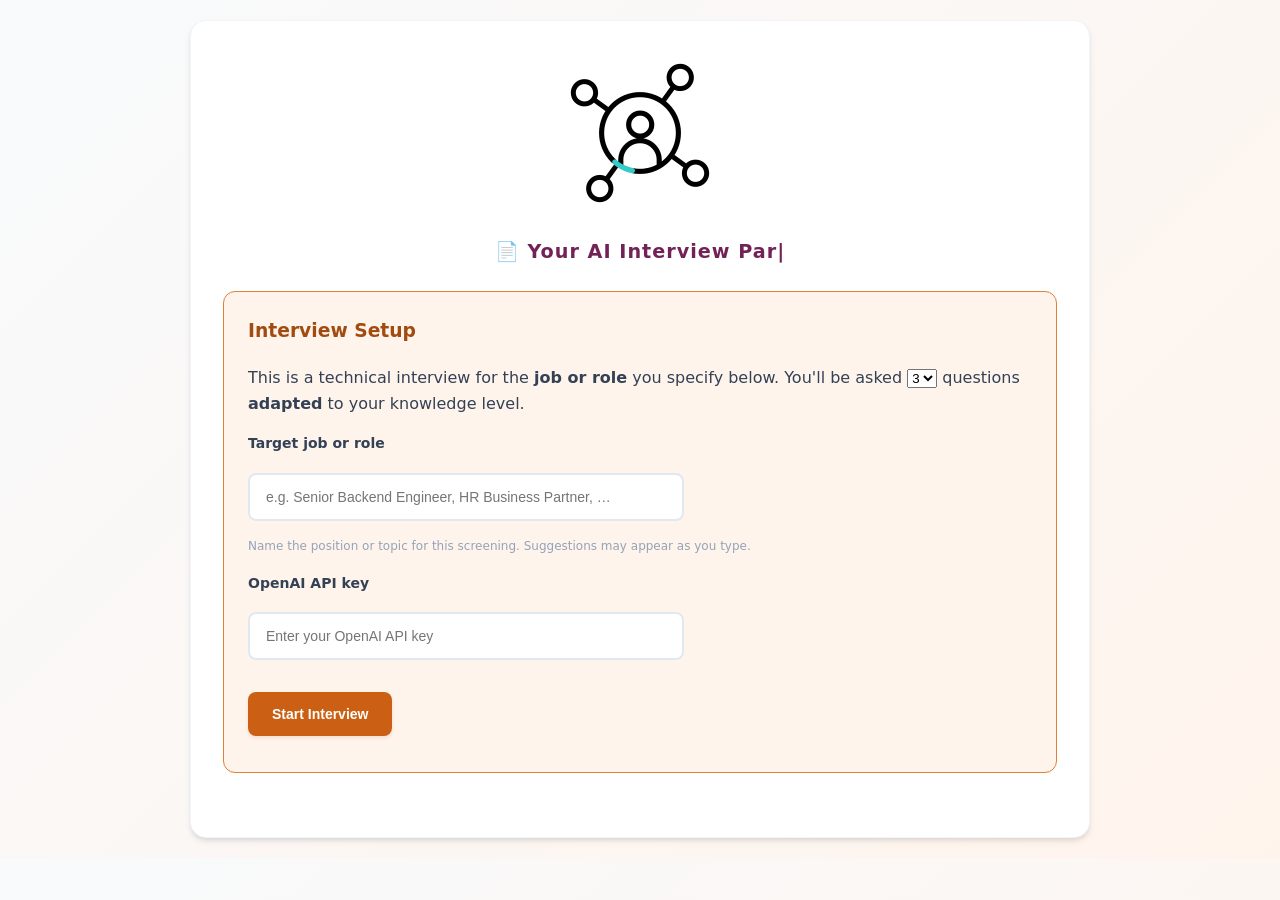
<file: index.html>
<!DOCTYPE html>
<html lang="en">
<head>
    <meta charset="UTF-8">
    <meta name="viewport" content="width=device-width, initial-scale=1.0">
    <title>kstHR</title>
    <style>
        /* === DESIGN SYSTEM: ORANGE-BASED HARMONIZED PALETTE === */
        :root {
            /* Primary Colors (Orange) */
            --primary: #cb6015;
            --primary-dark: #a14b11;
            --primary-light: #e07f3a;
            --primary-bg: #fff4ec;
            
            /* Secondary Colors */
            --secondary: #3b82f6;
            --secondary-dark: #2563eb;
            --secondary-light: #93c5fd;
            --secondary-bg: #eff6ff;
            
            /* Accent Colors */
            --accent: #8b5cf6;
            --accent-dark: #7c3aed;
            --accent-light: #c4b5fd;
            --accent-bg: #f5f3ff;
            
            /* Neutral Colors */
            --background: #f8fafc;
            --surface: #ffffff;
            --border: #e2e8f0;
            --border-light: #f1f5f9;
            --text-primary: #334155;
            --text-secondary: #64748b;
            --text-muted: #94a3b8;
            
            /* Status Colors */
            --success: #10b981;
            --success-bg: #ecfdf5;
            --warning: #f59e0b;
            --warning-bg: #fffbeb;
            --error: #ef4444;
            --error-bg: #fef2f2;

            /* Typing Text Color */
            --typing-text-color: #722257;
        }

        body {
            font-family: 'Segoe UI', system-ui, -apple-system, sans-serif;
            max-width: 900px;
            margin: 0 auto;
            padding: 20px;
            background: linear-gradient(135deg, var(--background) 0%, var(--primary-bg) 100%);
            color: var(--text-primary);
            line-height: 1.6;
        }
        
        .container {
            background: var(--surface);
            padding: 32px;
            border-radius: 16px;
            box-shadow: 0 4px 6px -1px rgba(0, 0, 0, 0.1), 0 2px 4px -1px rgba(0, 0, 0, 0.06);
            border: 1px solid var(--border-light);
        }
        
        h1 {
            color: var(--primary);
            margin-bottom: 8px;
            font-size: 2.25rem;
            font-weight: 700;
            text-align: center;
        }
        
        .setup-section {
            margin-bottom: 32px;
            padding: 24px;
            background: var(--primary-bg);
            border-radius: 12px;
            border-left: 4px solid var(--primary);
            border: 1px solid var(--primary-light);
        }
        
        .setup-section h3 {
            color: var(--primary-dark);
            margin-top: 0;
        }
        
        .question-section {
            margin: 24px 0;
            padding: 24px;
            background: var(--secondary-bg);
            border-radius: 12px;
            border-left: 4px solid var(--secondary);
            border: 1px solid var(--secondary-light);
            display: none;
        }
        
        .question-section h3 {
            color: var(--secondary-dark);
            margin-top: 0;
        }
        
        .answer-section {
            margin: 24px 0;
            padding: 24px;
            background: var(--accent-bg);
            border-radius: 12px;
            border-left: 4px solid var(--accent);
            border: 1px solid var(--accent-light);
            display: none;
        }
        
        .answer-section h3 {
            color: var(--accent-dark);
            margin-top: 0;
        }
        
        .progress-section {
            margin: 24px 0;
            padding: 20px;
            background: var(--success-bg);
            border-radius: 12px;
            text-align: center;
            display: none;
            border: 1px solid var(--success);
        }
        
        .progress-section h4 {
            color: var(--success);
            margin-top: 0;
        }
        
        .question-text {
            font-size: 16px;
            line-height: 1.7;
            margin-bottom: 16px;
            color: var(--text-primary);
            font-weight: 500;
        }
        
        .field-block {
            margin: 16px 0 8px 0;
        }
        .field-block label {
            display: block;
            font-size: 14px;
            font-weight: 600;
            color: var(--text-primary);
            margin-bottom: 6px;
        }
        .field-hint {
            font-size: 12px;
            color: var(--text-muted);
            margin: 4px 0 0 0;
        }
        input[type="password"], input[type="text"] {
            width: 100%;
            max-width: 400px;
            padding: 14px 16px;
            margin: 12px 0;
            border: 2px solid var(--border);
            border-radius: 8px;
            font-size: 14px;
            transition: all 0.2s ease;
            background: var(--surface);
            color: var(--text-primary);
        }
        
        input[type="password"]:focus, input[type="text"]:focus {
            outline: none;
            border-color: var(--primary);
            box-shadow: 0 0 0 3px rgba(203, 96, 21, 0.1);
        }
        
        textarea {
            width: 100%;
            padding: 14px 16px;
            margin: 12px 0;
            border: 2px solid var(--border);
            border-radius: 8px;
            font-size: 14px;
            min-height: 120px;
            resize: vertical;
            transition: all 0.2s ease;
            background: var(--surface);
            color: var(--text-primary);
            font-family: inherit;
        }
        
        textarea:focus {
            outline: none;
            border-color: var(--accent);
            box-shadow: 0 0 0 3px rgba(139, 92, 246, 0.1);
        }
        
        button {
            background: var(--secondary);
            color: white;
            border: none;
            padding: 14px 24px;
            border-radius: 8px;
            cursor: pointer;
            font-size: 14px;
            font-weight: 600;
            margin: 12px 8px 12px 0;
            transition: all 0.2s ease;
            box-shadow: 0 2px 4px rgba(59, 130, 246, 0.15);
        }
        
        button:hover {
            background: var(--secondary-dark);
            transform: translateY(-1px);
            box-shadow: 0 4px 8px rgba(59, 130, 246, 0.25);
        }
        
        button:active {
            transform: translateY(0);
            box-shadow: 0 2px 4px rgba(59, 130, 246, 0.15);
        }
        
        button:disabled {
            background: var(--text-muted);
            cursor: not-allowed;
            transform: none;
            box-shadow: none;
        }
        
        .start-btn {
            background: var(--primary);
            box-shadow: 0 2px 4px rgba(203, 96, 21, 0.15);
        }
        
        .start-btn:hover {
            background: var(--primary-dark);
            box-shadow: 0 4px 8px rgba(203, 96, 21, 0.25);
        }
        
        .skip-btn {
            background: var(--text-secondary);
            box-shadow: 0 2px 4px rgba(100, 116, 139, 0.15);
        }
        
        .skip-btn:hover {
            background: var(--text-primary);
        }
        
        .progress-bar {
            width: 100%;
            height: 10px;
            background: var(--border-light);
            border-radius: 6px;
            margin: 16px 0;
            overflow: hidden;
            box-shadow: inset 0 1px 3px rgba(0, 0, 0, 0.1);
        }
        
        .progress-fill {
            height: 100%;
            background: linear-gradient(90deg, var(--success) 0%, var(--primary) 100%);
            border-radius: 6px;
            transition: width 0.4s ease;
            box-shadow: 0 1px 2px rgba(16, 185, 129, 0.2);
        }
        
        .hidden {
            display: none;
        }
        
        .final-summary {
            margin-top: 32px;
            padding: 24px;
            background: var(--primary-bg);
            border-radius: 12px;
            border: 2px solid var(--primary);
            display: none;
            box-shadow: 0 4px 6px rgba(203, 96, 21, 0.1);
        }
        
        .final-summary h3 {
            color: var(--primary-dark);
            margin-top: 0;
        }
        
        .timer-section {
            text-align: center;
            margin: 20px 0;
            padding: 16px;
            background: var(--error-bg);
            border-radius: 10px;
            border: 2px solid var(--error);
            box-shadow: 0 2px 8px rgba(239, 68, 68, 0.1);
        }
        
        .timer-display {
            font-size: 28px;
            font-weight: 700;
            color: var(--error);
            margin: 8px 0;
            text-shadow: 0 1px 2px rgba(239, 68, 68, 0.1);
        }
        
        .timer-bar {
            width: 100%;
            height: 8px;
            background: rgba(239, 68, 68, 0.1);
            border-radius: 4px;
            margin: 12px 0;
            overflow: hidden;
        }
        
        .timer-fill {
            height: 100%;
            background: linear-gradient(90deg, var(--error) 0%, var(--warning) 100%);
            border-radius: 4px;
            transition: width 0.1s linear;
            box-shadow: 0 1px 2px rgba(239, 68, 68, 0.2);
        }
        
        /* Animations and micro-interactions */
        .question-section, .answer-section, .progress-section, .final-summary {
            animation: fadeInUp 0.3s ease-out;
        }
        
        @keyframes fadeInUp {
            from {
                opacity: 0;
                transform: translateY(20px);
            }
            to {
                opacity: 1;
                transform: translateY(0);
            }
        }
        
        /* Responsive design */
        @media (max-width: 768px) {
            body {
                padding: 8px;
                font-size: 16px;
            }
            .container {
                padding: 10px;
                border-radius: 8px;
            }
            h1 {
                font-size: 1.5rem;
            }
            .setup-section, .question-section, .answer-section, .progress-section, .final-summary {
                padding: 12px;
                border-radius: 8px;
            }
            input[type="password"], input[type="text"], textarea {
                max-width: 100%;
                font-size: 15px;
                padding: 12px; /* Adjusted padding */
                margin: 8px 0; /* Ensure spacing between fields */
                box-sizing: border-box; /* Prevent overflow */
            }
            button {
                width: 100%;
                margin: 8px 0;
                font-size: 15px;
                padding: 12px 0;
            }
            img {
                max-width: 100px;
            }
            .question-text {
                font-size: 15px;
            }
        }
    </style>
</head>
<body>
    <div class="container">
        <!-- <h1>kstHR</h1> -->
        <div style="text-align:center; margin-bottom:16px;">
            <img src="skillpulse.gif" alt="talentscrn Logo" style="max-width:160px; width:100%; border-radius:12px;">
        </div>
        <div style="text-align:center; margin-bottom:24px;">
            <span id="typingText" style="font-size:1.2rem; color:var(--typing-text-color); font-weight:600; letter-spacing:1px;"></span>
        </div>
        
        <!-- Setup Section -->
        <div class="setup-section" id="setupSection">
            <h3>Interview Setup</h3>
            <p>
                This is a technical interview for the <b>job or role</b> you specify below. You'll be asked
                <select id="questionsDropdown" aria-label="Number of questions"></select>
                questions <b>adapted</b> to your knowledge level.
            </p>
            <div class="field-block">
                <label for="jobRoleInput">Target job or role</label>
                <input type="text" id="jobRoleInput" name="jobRole" autocomplete="organization-title" list="jobRoleSuggestions" placeholder="">
                <p class="field-hint" id="jobRoleHint"></p>
                <datalist id="jobRoleSuggestions"></datalist>
            </div>
            <div class="field-block">
                <label for="apiKey">OpenAI API key</label>
                <input type="password" id="apiKey" placeholder="Enter your OpenAI API key" required>
            </div>
            <button class="start-btn" onclick="startInterview()">Start Interview</button>
        </div>
        
        <!-- Progress Section -->
        <div class="progress-section" id="progressSection">
            <h4>Interview Progress</h4>
            <div class="progress-bar">
                <div class="progress-fill" id="progressFill" style="width: 0%"></div>
            </div>
            <p id="progressText">Question 0 of 3</p>
        </div>
        
        <!-- Question Section -->
        <div class="question-section" id="questionSection">
            <h3>Interview Question</h3>
            <div class="question-text" id="questionText">Loading question...</div>
            
            <!-- Timer Section -->
            <div class="timer-section" id="timerSection" style="display: none;">
                <div>Time Remaining: <span class="timer-display" id="timerDisplay">50</span> seconds</div>
                <div class="timer-bar">
                    <div class="timer-fill" id="timerFill" style="width: 100%"></div>
                </div>
            </div>
        </div>
        
        <!-- Answer Section -->
        <div class="answer-section" id="answerSection">
            <h3>Your Answer</h3>
            <textarea id="answerText" placeholder="Type your answer here..."></textarea>
            <br>
            <button onclick="submitAnswer()">Submit Answer</button>
            <button onclick="skipQuestion()" class="skip-btn">Skip Question</button>
        </div>
        
        <!-- Final Summary Section -->
        <div class="final-summary" id="finalSummary">
            <h3>Interview Complete - Assessment Summary</h3>
            <div id="summaryText"></div>
            <br>
            <button onclick="resetInterview()" class="start-btn">Start New Interview</button>
        </div>
    </div>
    
    <script>
        /**
         * Extension point: model, question counts, prompts, and optional job-role UI hints.
         * The job/role is entered by the user in the form (not stored in this file). API key is only entered at runtime.
         */
        const INTERVIEW_CONFIG = {
            jobRole: {
                placeholder: 'e.g. Senior Backend Engineer, HR Business Partner, …',
                /** Shown as helper text under the field; set to "" to hide */
                hint: 'Name the position or topic for this screening. Suggestions may appear as you type.',
                /** Optional: fills the <datalist> for browser autocomplete; keep empty [] to disable */
                suggestedRoles: [
                    'Product Owner',
                    'DevOps Engineer',
                    'Frontend Engineer',
                    'Backend Engineer',
                    'Data Engineer',
                    'AI Engineer',
                    'Cybersecurity Engineer',
                ],
                minLength: 2,
                maxLength: 200,
            },
            questionCountOptions: [2, 3, 4, 5],
            openAI: {
                chatCompletionsUrl: 'https://api.openai.com/v1/chat/completions',
                model: 'gpt-3.5-turbo',
                maxTokens: 500,
                temperature: 0.7,
            },
            questionTimeLimitSeconds: 50,
            typingHeadline: '📄 Your AI Interview Partner',
            typeWriterDelayMs: 70,

            buildSystemPrompt(subject, totalQuestions) {
                return `You are an interviewer. Your role is to assess the candidate's knowledge of ${subject}. You must ask exactly ${totalQuestions} technical questions about ${subject}. The first question should be of moderate difficulty. Each subsequent question should adapt in difficulty depending on how the candidate answered the previous one (easier if they struggled, more advanced if they succeeded). Do not provide answers, feedback, hints, or evaluations until all ${totalQuestions} questions are completed. At the end of the interview, provide a short, objective summary evaluating the candidate's knowledge level, highlighting their strengths and areas for improvement.`;
            },
            buildFirstQuestionMessage(subject) {
                return `Start the technical interview by asking your first question about ${subject}. Respond with only the question text, nothing else.`;
            },
            buildFinalSummaryMessage(totalQuestions) {
                return `All ${totalQuestions} questions have been answered. Please provide your final assessment summary.`;
            },
        };

        const QUESTION_TIME_LIMIT = INTERVIEW_CONFIG.questionTimeLimitSeconds;

        const jobRoleInput = document.getElementById('jobRoleInput');
        const questionsDropdown = document.getElementById('questionsDropdown');
        const jobRoleSuggestions = document.getElementById('jobRoleSuggestions');
        const jobRoleHintEl = document.getElementById('jobRoleHint');

        (function initJobRoleField() {
            const j = INTERVIEW_CONFIG.jobRole;
            jobRoleInput.placeholder = j.placeholder;
            jobRoleInput.maxLength = j.maxLength;
            jobRoleInput.setAttribute('maxlength', String(j.maxLength));
            jobRoleHintEl.textContent = j.hint || '';
            jobRoleHintEl.style.display = j.hint ? 'block' : 'none';
            j.suggestedRoles.forEach((label) => {
                const opt = document.createElement('option');
                opt.value = label;
                jobRoleSuggestions.appendChild(opt);
            });
        })();

        function readJobRole() {
            return jobRoleInput.value.trim();
        }

        INTERVIEW_CONFIG.questionCountOptions.forEach((n) => {
            const opt = document.createElement('option');
            opt.value = String(n);
            opt.textContent = String(n);
            questionsDropdown.appendChild(opt);
        });
        questionsDropdown.value = '3';

        let selectedSubject = '';
        let totalQuestions = parseInt(questionsDropdown.value, 10);
        let currentQuestion = 0;
        let apiKey = '';
        let conversationHistory = [];
        let questionTimer = null;
        let timeRemaining = QUESTION_TIME_LIMIT;

        questionsDropdown.addEventListener('change', function (e) {
            totalQuestions = parseInt(e.target.value, 10);
            updateSystemMessage();
            syncInitialProgressLabel();
        });

        jobRoleInput.addEventListener('input', function () {
            if (currentQuestion === 0) {
                updateSystemMessage();
            }
        });

        const SYSTEM_MESSAGE = { role: 'system', content: '' };

        function updateSystemMessage() {
            const role = currentQuestion > 0 ? selectedSubject : readJobRole();
            if (!role) {
                SYSTEM_MESSAGE.content = '';
                return;
            }
            SYSTEM_MESSAGE.content = INTERVIEW_CONFIG.buildSystemPrompt(role, totalQuestions);
        }

        function syncInitialProgressLabel() {
            document.getElementById('progressText').textContent = `Question 0 of ${totalQuestions}`;
        }

        function runTypingHeadline() {
            const el = document.getElementById('typingText');
            const text = INTERVIEW_CONFIG.typingHeadline;
            let i = 0;
            function step() {
                if (i <= text.length) {
                    el.textContent = text.slice(0, i) + (i < text.length ? '|' : '');
                    i++;
                    setTimeout(step, INTERVIEW_CONFIG.typeWriterDelayMs);
                }
            }
            step();
        }

        updateSystemMessage();
        syncInitialProgressLabel();
        runTypingHeadline();

        function startInterview() {
            const role = readJobRole();
            if (!role) {
                alert('Please enter the target job or role for this interview.');
                jobRoleInput.focus();
                return;
            }
            const { minLength, maxLength } = INTERVIEW_CONFIG.jobRole;
            if (role.length < minLength) {
                alert(`Job or role must be at least ${minLength} characters.`);
                jobRoleInput.focus();
                return;
            }
            if (role.length > maxLength) {
                alert(`Job or role must be at most ${maxLength} characters.`);
                jobRoleInput.focus();
                return;
            }

            selectedSubject = role;

            apiKey = document.getElementById('apiKey').value.trim();
            if (!apiKey) {
                alert('Please enter your OpenAI API key');
                return;
            }
            if (!apiKey.startsWith('sk-') || apiKey.length < 20) {
                alert('Invalid API key format. OpenAI API keys start with "sk-" and are longer than 20 characters.');
                document.getElementById('apiKey').focus();
                return;
            }
            updateSystemMessage();
            proceedWithInterview();
        }

        function proceedWithInterview() {
            // Hide setup section and show interview sections
            document.getElementById('setupSection').style.display = 'none';
            document.getElementById('progressSection').style.display = 'block';
            document.getElementById('questionSection').style.display = 'block';
            document.getElementById('answerSection').style.display = 'block';
            
            // Initialize conversation history with updated SYSTEM_MESSAGE
            conversationHistory = [SYSTEM_MESSAGE];
            
            // Start the interview
            currentQuestion = 1;
            updateProgress();
            getFirstQuestion();
        }

        function updateProgress() {
            const progressPercent = (currentQuestion / totalQuestions) * 100;
            document.getElementById('progressFill').style.width = progressPercent + '%';
            document.getElementById('progressText').textContent = `Question ${currentQuestion} of ${totalQuestions}`;
        }

        function startQuestionTimer() {
            // Reset timer state
            timeRemaining = QUESTION_TIME_LIMIT;
            document.getElementById('timerDisplay').textContent = timeRemaining;
            document.getElementById('timerFill').style.width = '100%';
            document.getElementById('timerSection').style.display = 'block';
            
            // Clear any existing timer
            if (questionTimer) {
                clearInterval(questionTimer);
            }
            
            // Start countdown
            questionTimer = setInterval(() => {
                timeRemaining--;
                document.getElementById('timerDisplay').textContent = timeRemaining;
                
                // Update visual timer bar
                const percentage = (timeRemaining / QUESTION_TIME_LIMIT) * 100;
                document.getElementById('timerFill').style.width = percentage + '%';
                
                // Time's up - auto-submit
                if (timeRemaining <= 0) {
                    clearInterval(questionTimer);
                    autoSubmitAnswer();
                }
            }, 1000);
        }

        function stopQuestionTimer() {
            if (questionTimer) {
                clearInterval(questionTimer);
                questionTimer = null;
            }
            document.getElementById('timerSection').style.display = 'none';
        }

        function autoSubmitAnswer() {
            const answerText = document.getElementById('answerText').value.trim();
            const finalAnswer = answerText || "No answer provided (time expired)";
            
            // Add user's answer (or lack thereof) to conversation history
            conversationHistory.push({
                role: 'user',
                content: finalAnswer
            });
            
            // Clear the answer field
            document.getElementById('answerText').value = '';
            
            // Stop the timer
            stopQuestionTimer();
            
            // Proceed to next question or finish interview
            proceedToNextQuestion();
        }

        async function getFirstQuestion() {
            document.getElementById('questionText').textContent = 'Loading first question...';

            conversationHistory.push({
                role: 'user',
                content: INTERVIEW_CONFIG.buildFirstQuestionMessage(selectedSubject),
            });

            const result = await callOpenAI();

            if (result.success) {
                document.getElementById('questionText').textContent = result.response;
                conversationHistory.push({
                    role: 'assistant',
                    content: result.response,
                });
                startQuestionTimer();
            } else {
                conversationHistory.pop();
                if (result.isAuthError) {
                    handleAPIKeyError(result.error);
                } else {
                    document.getElementById('questionText').textContent = result.error;
                    setTimeout(() => {
                        if (confirm('Would you like to retry loading the question?')) {
                            getFirstQuestion();
                        } else {
                            handleAPIKeyError('Interview cancelled due to error.');
                        }
                    }, 2000);
                }
            }
        }

        function handleAPIKeyError(errorMessage) {
            stopQuestionTimer();
            alert(errorMessage + '\n\nReturning to setup screen to enter a new API key.');

            document.getElementById('setupSection').style.display = 'block';
            document.getElementById('progressSection').style.display = 'none';
            document.getElementById('questionSection').style.display = 'none';
            document.getElementById('answerSection').style.display = 'none';
            document.getElementById('finalSummary').style.display = 'none';
            document.getElementById('questionText').textContent = 'Please enter a valid API key and restart the interview.';

            document.getElementById('apiKey').value = '';
            document.getElementById('apiKey').focus();
            currentQuestion = 0;
            selectedSubject = readJobRole();
            conversationHistory = [];
            updateSystemMessage();
            syncInitialProgressLabel();
            document.getElementById('progressFill').style.width = '0%';
        }

        async function proceedToNextQuestion() {
            if (currentQuestion < totalQuestions) {
                // Get next question
                currentQuestion++;
                updateProgress();
                document.getElementById('questionText').textContent = 'Loading next question...';
                
                const result = await callOpenAI();
                
                if (result.success) {
                    document.getElementById('questionText').textContent = result.response;
                    conversationHistory.push({
                        role: 'assistant',
                        content: result.response
                    });
                    
                    // Start timer for next question
                    startQuestionTimer();
                } else {
                    // Handle errors during question progression
                    if (result.isAuthError) {
                        handleAPIKeyError(result.error);
                    } else {
                        document.getElementById('questionText').textContent = result.error;
                        setTimeout(() => {
                            if (confirm('Error loading next question. Would you like to retry?')) {
                                // Retry the same question
                                currentQuestion--;
                                updateProgress();
                                proceedToNextQuestion();
                            } else {
                                finishInterview();
                            }
                        }, 2000);
                    }
                }
            } else if (currentQuestion === totalQuestions) {
                // Ensure the interview completes only after all questions are answered
                finishInterview();
            }
        }

        async function submitAnswer() {
            const answerText = document.getElementById('answerText').value.trim();
            
            if (!answerText) {
                alert('Please provide an answer before submitting.');
                return;
            }
            
            // Stop the timer
            stopQuestionTimer();
            
            // Add user's answer to conversation history
            conversationHistory.push({
                role: 'user',
                content: answerText
            });
            
            // Clear the answer field
            document.getElementById('answerText').value = '';
            
            // Proceed to next question or finish interview
            proceedToNextQuestion();
        }

        async function finishInterview() {
            // Stop any running timer
            stopQuestionTimer();
            
            // Hide question and answer sections
            document.getElementById('questionSection').style.display = 'none';
            document.getElementById('answerSection').style.display = 'none';
            
            // Update progress to 100%
            document.getElementById('progressFill').style.width = '100%';
            document.getElementById('progressText').textContent = 'Interview Complete';
            
            conversationHistory.push({
                role: 'user',
                content: INTERVIEW_CONFIG.buildFinalSummaryMessage(totalQuestions),
            });
            
            document.getElementById('finalSummary').style.display = 'block';
            document.getElementById('summaryText').textContent = 'Generating assessment summary...';
            
            callOpenAI().then(result => {
                if (result.success) {
                    document.getElementById('summaryText').textContent = result.response;
                } else {
                    document.getElementById('summaryText').textContent = 'Error generating summary: ' + result.error;
                }
            });
        }

        function skipQuestion() {
            if (confirm('Are you sure you want to skip this question?')) {
                stopQuestionTimer();
                conversationHistory.push({
                    role: 'user',
                    content: 'I would like to skip this question.',
                });
                document.getElementById('answerText').value = '';
                proceedToNextQuestion();
            }
        }

        async function callOpenAI() {
            const { chatCompletionsUrl, model, maxTokens, temperature } = INTERVIEW_CONFIG.openAI;
            try {
                const response = await fetch(chatCompletionsUrl, {
                    method: 'POST',
                    headers: {
                        'Content-Type': 'application/json',
                        'Authorization': `Bearer ${apiKey}`,
                    },
                    body: JSON.stringify({
                        model,
                        messages: conversationHistory,
                        max_tokens: maxTokens,
                        temperature,
                    }),
                });
                
                const data = await response.json();
                
                if (data.error) {
                    console.error('API Error:', data.error.message);
                    
                    // Handle specific error types
                    if (response.status === 401) {
                        return { 
                            success: false, 
                            error: "Invalid API key. Please check your OpenAI API key and try again.",
                            isAuthError: true
                        };
                    } else if (response.status === 429) {
                        return { 
                            success: false, 
                            error: "Rate limit exceeded or insufficient credits. Please check your OpenAI account.",
                            isRateLimit: true
                        };
                    } else {
                        return { 
                            success: false, 
                            error: `API Error: ${data.error.message}`
                        };
                    }
                } else {
                    return { success: true, response: data.choices[0].message.content };
                }
            } catch (error) {
                console.error('Network Error:', error.message);
                return { 
                    success: false, 
                    error: `Network error: ${error.message}. Please check your internet connection.`
                };
            }
        }

        function resetInterview() {
            stopQuestionTimer();

            totalQuestions = parseInt(questionsDropdown.value, 10);
            currentQuestion = 0;
            selectedSubject = readJobRole();
            updateSystemMessage();

            apiKey = '';
            conversationHistory = [];
            timeRemaining = QUESTION_TIME_LIMIT;
            
            // Clear all input fields
            document.getElementById('apiKey').value = '';
            document.getElementById('answerText').value = '';
            document.getElementById('questionText').textContent = 'Loading question...';
            document.getElementById('summaryText').textContent = '';
            
            // Reset progress
            document.getElementById('progressFill').style.width = '0%';
            document.getElementById('progressText').textContent = `Question 0 of ${totalQuestions}`;
            
            // Reset timer display
            document.getElementById('timerDisplay').textContent = QUESTION_TIME_LIMIT;
            document.getElementById('timerFill').style.width = '100%';
            
            // Show setup section and hide all others
            document.getElementById('setupSection').style.display = 'block';
            document.getElementById('progressSection').style.display = 'none';
            document.getElementById('questionSection').style.display = 'none';
            document.getElementById('answerSection').style.display = 'none';
            document.getElementById('finalSummary').style.display = 'none';
        }
    </script>
</body>
</html>
</file>
